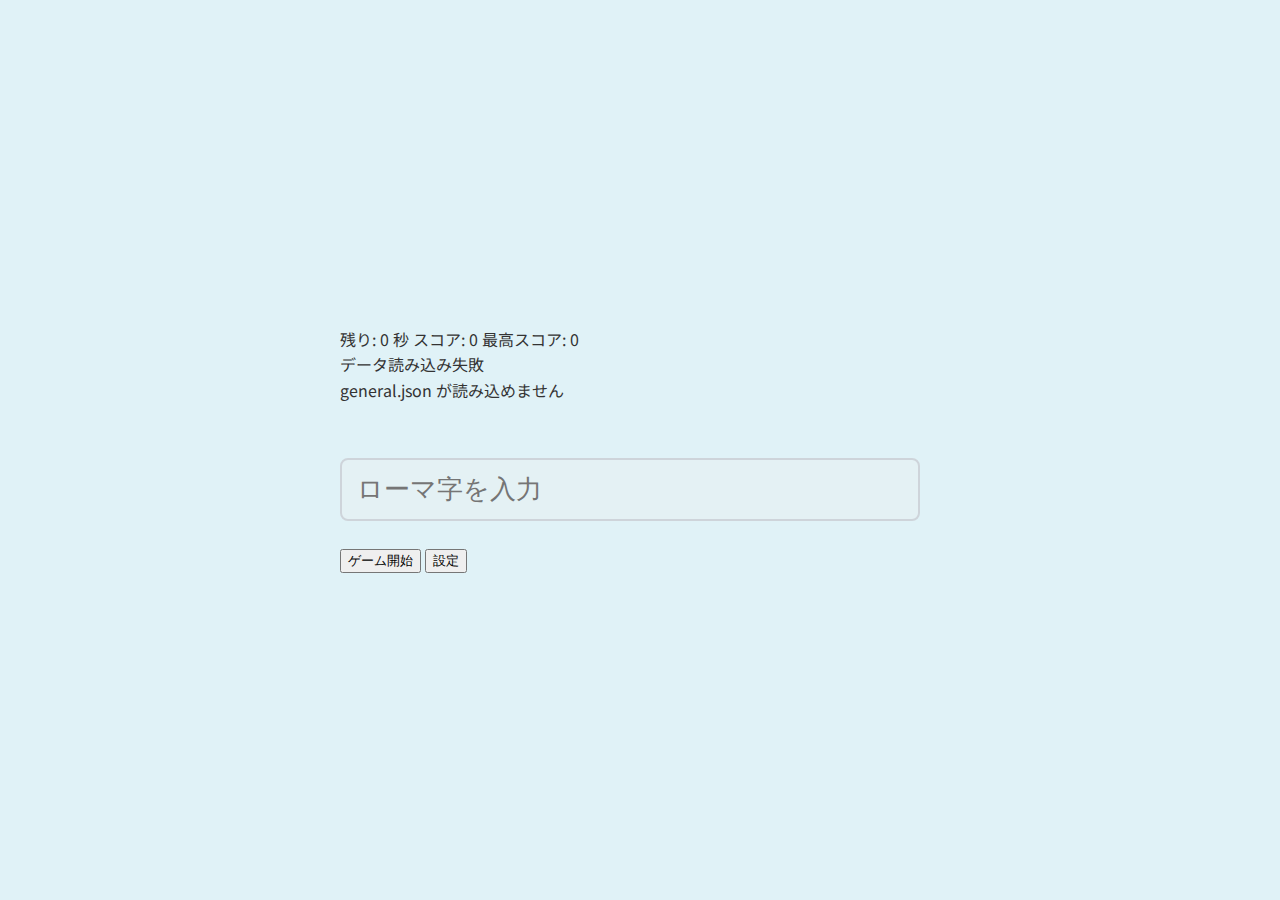
<file: index.html>
<!DOCTYPE html>
<html lang="ja">
<head>
  <meta charset="UTF-8">
  <meta name="viewport" content="width=device-width, initial-scale=1.0">
  <title>タイピングゲーム</title>

  <link rel="manifest" href="manifest.json">
  <meta name="theme-color" content="#2196f3">
  <link rel="icon" type="image/png" sizes="192x192" href="192×192favicon.png?v=2">
  <link rel="apple-touch-icon" href="favicon.png">

  <link rel="stylesheet" href="style.css">
  <link href="https://fonts.googleapis.com/css2?family=Noto+Sans+JP:wght@400;700&display=swap" rel="stylesheet">
</head>
<body>
  <div class="container">
    <div id="gameCard" class="card">
      <div class="header">
        <span id="timerDisplay">残り: 0 秒</span>
        <span id="scoreDisplay">スコア: 0</span>
        <span id="highScoreDisplay">最高スコア: 0</span>
      </div>
      <div class="word-display">
        <div id="kanji" class="kanji">スタートボタンを押して開始！</div>
        <div id="kana" class="kana"></div>
      </div>
      <div id="typedFeedback" class="typed-feedback"></div>
      <input type="text" id="romajiInput" class="romaji-input" placeholder="ローマ字を入力">
      <div class="buttons">
        <button id="startGameButton" class="button primary">ゲーム開始</button>
        <button id="settingsButton" class="button secondary">設定</button>
      </div>
    </div>

    <div id="settingsPanel" class="card settings-panel hidden">
      <h2>設定</h2>
      <div class="setting-item">
        <label for="wordCategorySettings">単語カテゴリ:</label>
        <select id="wordCategorySettings">
          <option value="general.json">一般語彙</option>
          <option value="animals.json">動物</option>
          <option value="food.json">食べ物</option>
        </select>
      </div>
      <div class="setting-item">
        <label for="timeModeSettings">時間制限:</label>
        <select id="timeModeSettings">
          <option value="none">制限なし</option>
          <option value="30">30秒</option>
          <option value="60">60秒</option>
          <option value="reset">正解で時間リセット</option>
          <option value="custom">カスタム</option>
        </select>
      </div>
      <div id="customSecondsWrapperSettings" class="setting-item hidden">
        <label for="customSecondsSettings">秒数 (カスタム):</label>
        <input type="number" id="customSecondsSettings" value="30" min="10" max="300">
      </div>
      <div class="buttons">
        <button id="saveSettingsButton" class="button primary">保存して戻る</button>
        <button id="closeSettingsButton" class="button secondary">キャンセル</button>
      </div>
    </div>

    <div id="resultModal" class="modal hidden">
      <div class="modal-content">
        <h2>ゲーム結果</h2>
        <p>最終スコア: <span id="finalScore">0</span></p>
        <p>正解した単語数: <span id="correctWords">0</span></p>
        <p>ミスタイプ文字数: <span id="mistypedChars">0</span></p>
        <button id="closeResultButton" class="button primary">閉じる</button>
      </div>
    </div>
  </div>

  <div id="overlay" class="overlay hidden" aria-hidden="true"></div>

  <script>
    if ('serviceWorker' in navigator) {
      navigator.serviceWorker.register('/sw.js')
        .then(reg => console.log('Service Worker 登録成功:', reg.scope))
        .catch(err => console.error('Service Worker 登録失敗:', err));
    }
  </script>
  <script src="script.js"></script>
</body>
</html>
</file>
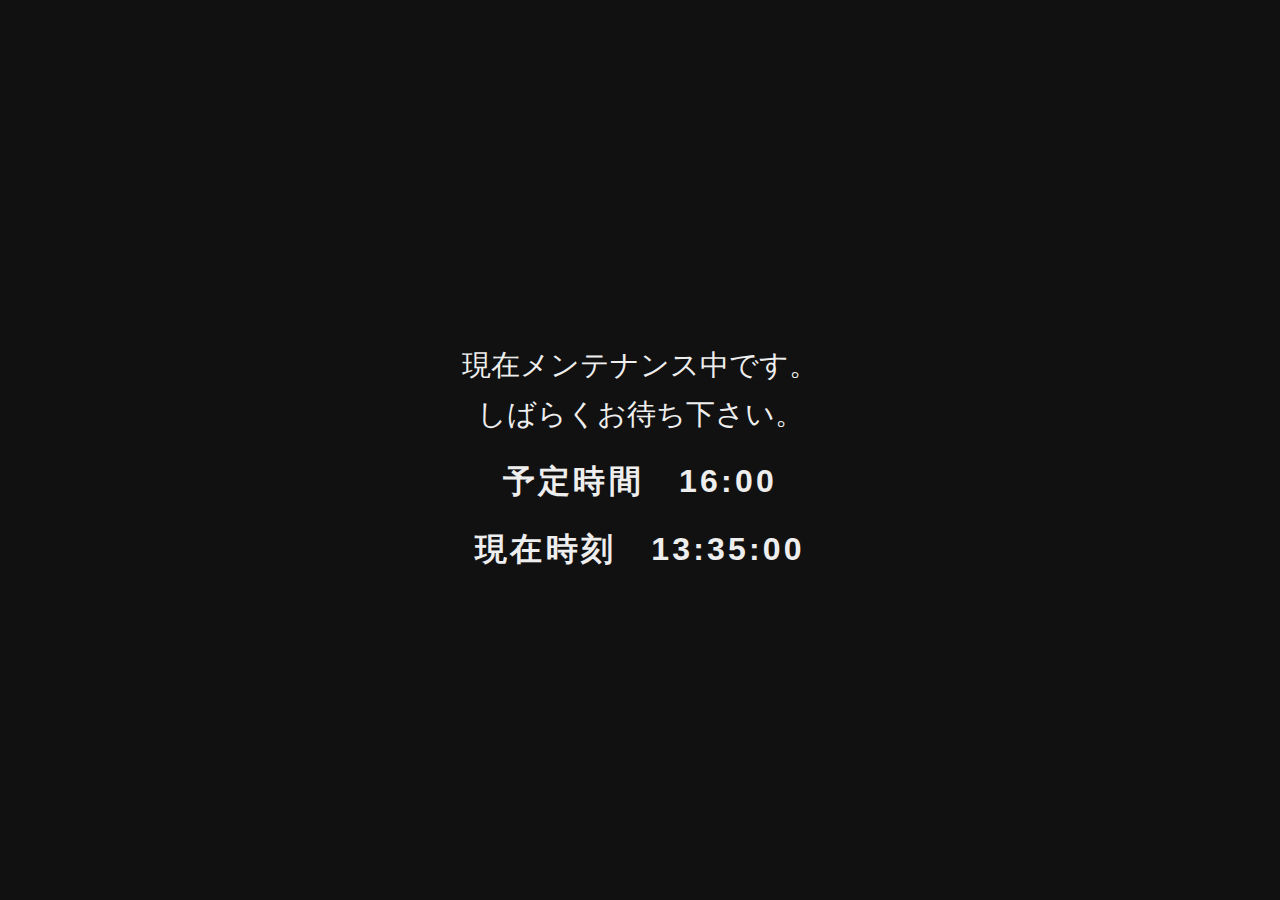
<file: maintenance/index.html>
<!DOCTYPE html>
<html lang="ja">
<head>
  <meta charset="UTF-8" />
  <title>メンテナンス中です</title>
  <style>
    body {
      margin: 0;
      height: 100vh;
      background: #111;
      color: #eee;
      font-family: 'Segoe UI', Tahoma, Geneva, Verdana, sans-serif;
      display: flex;
      justify-content: center;
      align-items: center;
      text-align: center;
      user-select: none;
    }
    .container {
      font-size: 1.8rem;
      line-height: 2.2rem;
    }
    .status, .wait {
      margin: 0.5em 0;
    }
    .time {
      font-weight: bold;
      font-size: 2rem;
      margin-top: 1em;
      letter-spacing: 0.1em;
    }
  </style>
</head>
<body>
  <div class="container">
    <div class="status" id="status">現在<span id="statusText">〇〇中</span>です。</div>
    <div class="wait">しばらくお待ち下さい。</div>
    <div class="time">予定時間　<span id="scheduledTime">〇〇:〇〇</span></div>
    <div class="time">現在時刻　<span id="currentTime">--:--:--</span></div>
  </div>

  <script>
    // 変更部分
    const statusText = "メンテナンス";  // 〇〇中ですの部分
    const scheduledTime = "16:00";      // 時間帰るとこ

    // 初期セット
    document.getElementById('statusText').textContent = statusText + "中";
    document.getElementById('scheduledTime').textContent = scheduledTime;

    // 現在時刻をリアルタイム更新
    function updateTime() {
      const now = new Date();
      const h = now.getHours().toString().padStart(2, '0');
      const m = now.getMinutes().toString().padStart(2, '0');
      const s = now.getSeconds().toString().padStart(2, '0');
      document.getElementById('currentTime').textContent = `${h}:${m}:${s}`;
    }
    setInterval(updateTime, 1000);
    updateTime();
  </script>
</body>
</html>
</file>
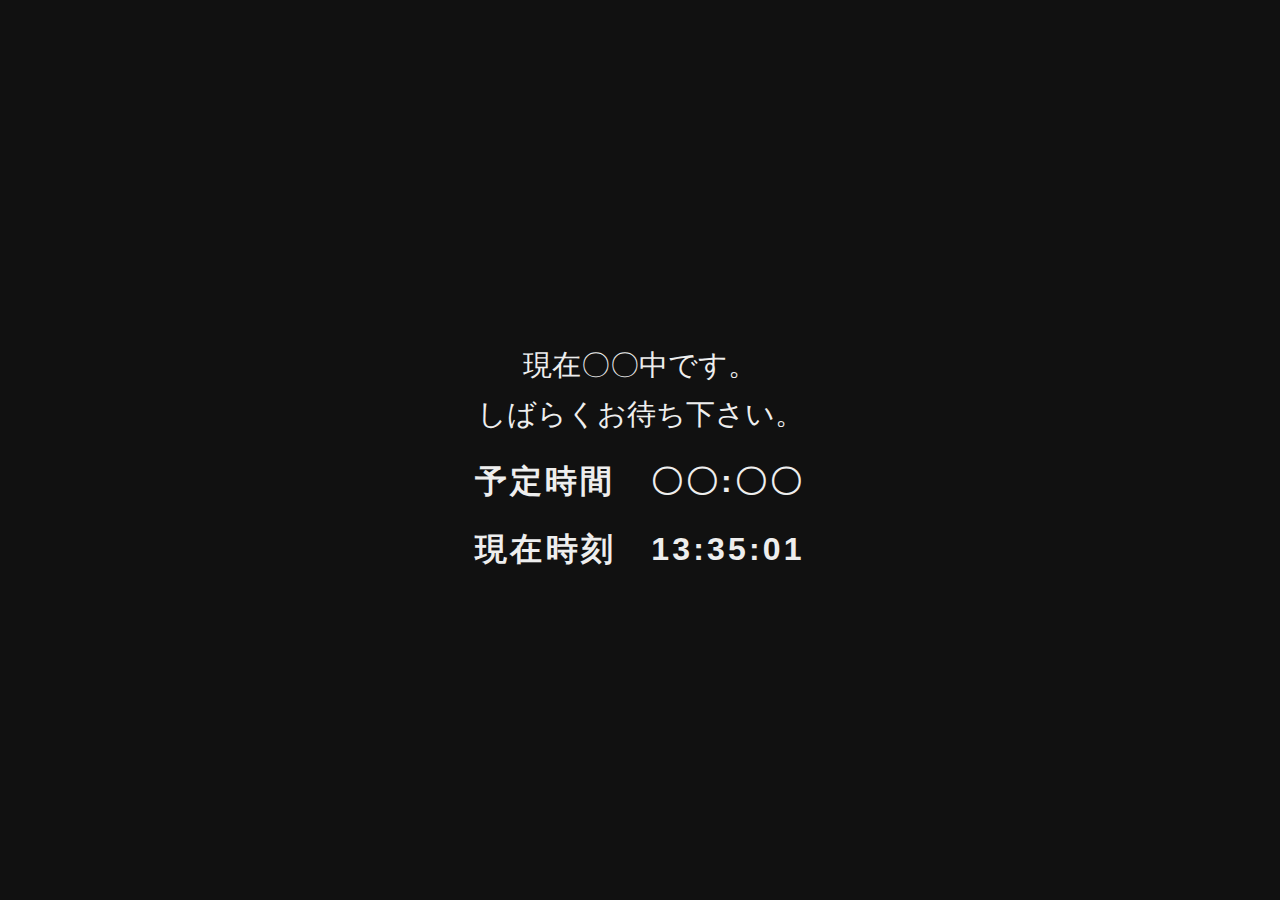
<file: aj.html>
<!DOCTYPE html>
<html lang="ja">
<head>
  <meta charset="UTF-8" />
  <title>〇〇中です</title>
  <style>
    body {
      margin: 0;
      height: 100vh;
      background: #111;
      color: #eee;
      font-family: 'Segoe UI', Tahoma, Geneva, Verdana, sans-serif;
      display: flex;
      justify-content: center;
      align-items: center;
      text-align: center;
      user-select: none;
    }
    .container {
      font-size: 1.8rem;
      line-height: 2.2rem;
    }
    .status, .wait {
      margin: 0.5em 0;
    }
    .time {
      font-weight: bold;
      font-size: 2rem;
      margin-top: 1em;
      letter-spacing: 0.1em;
    }
  </style>
</head>
<body>
  <div class="container">
    <div class="status" id="status">現在<span id="statusText">〇〇中</span>です。</div>
    <div class="wait">しばらくお待ち下さい。</div>
    <div class="time">予定時間　<span id="scheduledTime">〇〇:〇〇</span></div>
    <div class="time">現在時刻　<span id="currentTime">--:--:--</span></div>
  </div>

  <script>
    // 変更部分
    const statusText = "〇〇";  // 〇〇中ですの部分
    const scheduledTime = "〇〇:〇〇";      // 時間帰るとこ

    // 初期セット
    document.getElementById('statusText').textContent = statusText + "中";
    document.getElementById('scheduledTime').textContent = scheduledTime;

    // 現在時刻をリアルタイム更新
    function updateTime() {
      const now = new Date();
      const h = now.getHours().toString().padStart(2, '0');
      const m = now.getMinutes().toString().padStart(2, '0');
      const s = now.getSeconds().toString().padStart(2, '0');
      document.getElementById('currentTime').textContent = `${h}:${m}:${s}`;
    }
    setInterval(updateTime, 1000);
    updateTime();
  </script>
</body>
</html>
</file>
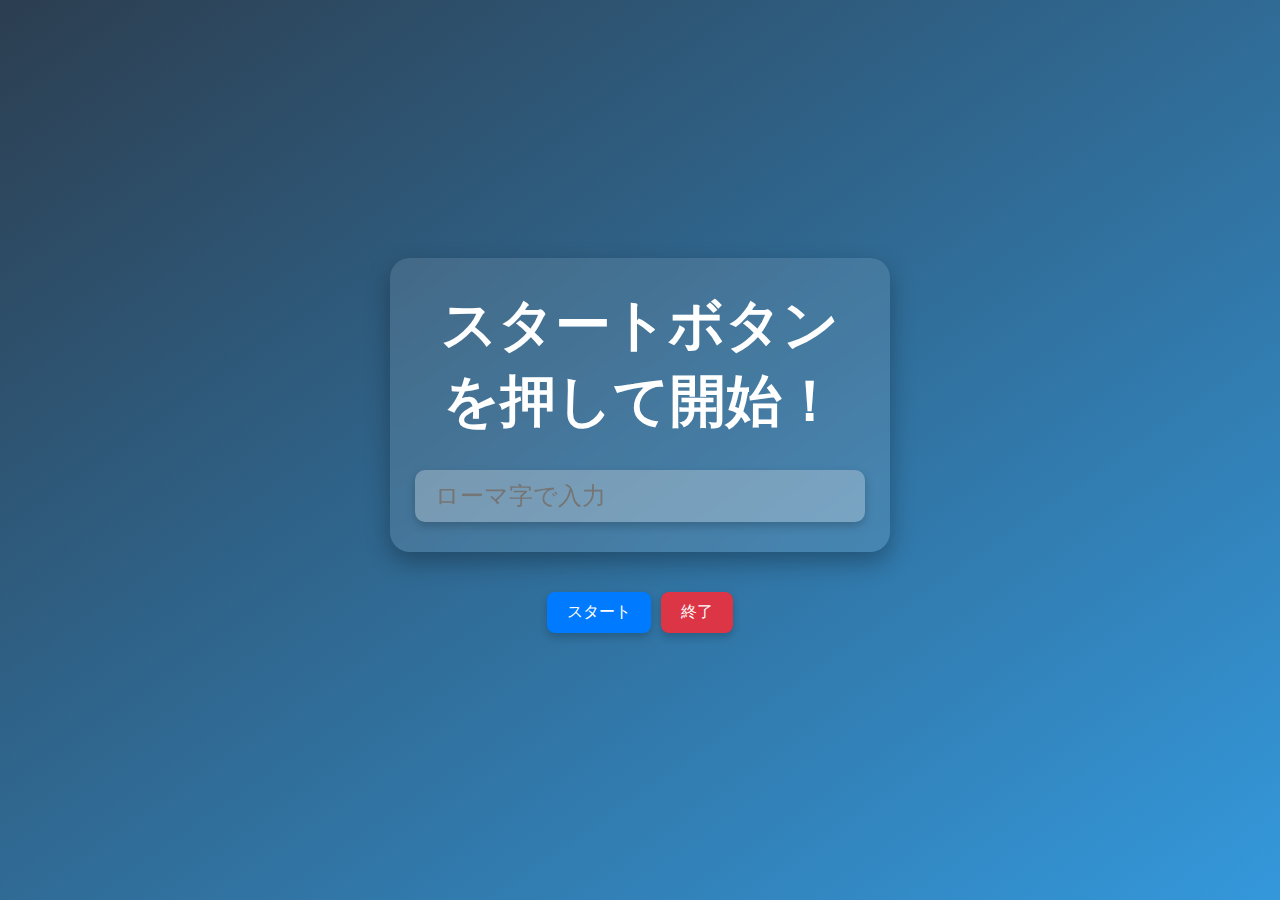
<file: local.html>
<!DOCTYPE html>
<html lang="ja">
<head>
  <meta charset="UTF-8">
  <title>ローマ字タイピング練習</title>
  <link rel="stylesheet" href="https://cdnjs.cloudflare.com/ajax/libs/font-awesome/6.0.0/css/all.min.css" integrity="sha512-9usAa10IRO0HhonpyAIVpjrylPvoDwiPUiKdWk5t3PyolY1cOd4DSE0Ga+ri4AuTroPR5aQvXU9xC6qOPnzFeg==" crossorigin="anonymous" referrerpolicy="no-referrer" />
  <style>
    * { box-sizing: border-box; }

    body {
      margin: 0;
      padding: 0;
      font-family: 'Segoe UI', sans-serif;
      background: linear-gradient(to bottom right, #2c3e50, #3498db);
      display: flex;
      flex-direction: column;
      justify-content: center;
      align-items: center;
      height: 100vh;
      color: #fff;
    }

    .card {
      background: rgba(255, 255, 255, 0.1);
      padding: 30px 25px;
      border-radius: 20px;
      box-shadow: 0 10px 25px rgba(0, 0, 0, 0.3);
      width: 90%;
      max-width: 500px;
      text-align: center;
      backdrop-filter: blur(10px);
      margin-bottom: 20px;
    }

    .kanji { font-size: 56px; font-weight: bold; margin-bottom: 10px; }
    .kana { font-size: 24px; color: #dcdcdc; margin-bottom: 30px; }

    input[type="text"] {
      font-size: 24px;
      padding: 12px 20px;
      width: 100%;
      border: none;
      border-radius: 10px;
      outline: none;
      box-shadow: 0 4px 10px rgba(0,0,0,0.2);
    }

    input[type="text"]:focus {
      box-shadow: 0 0 10px 2px #74b9ff;
    }

    .settings {
      display: none; /* 初期状態で非表示 */
      flex-direction: column;
      gap: 10px;
      align-items: center;
      background: rgba(0, 0, 0, 0.2);
      padding: 20px;
      border-radius: 15px;
      position: absolute; /* 歯車アイコンで開くため */
      top: 50%;
      left: 50%;
      transform: translate(-50%, -50%);
      z-index: 100; /* 最前面に表示 */
    }

    select, input[type="number"] {
      font-size: 16px;
      padding: 8px 12px;
      border-radius: 8px;
      border: none;
      width: 200px;
    }

    .timer {
      margin-top: 10px;
      font-size: 20px;
      color: #ffecb3;
    }

    .settings-icon {
      position: absolute;
      top: 20px;
      right: 20px;
      font-size: 28px;
      color: #fff;
      cursor: pointer;
      z-index: 101; /* 常に最前面に表示 */
    }

    .button-container {
      display: flex;
      gap: 10px;
      margin-top: 20px;
    }

    .button-container button {
      padding: 10px 20px;
      font-size: 16px;
      border-radius: 8px;
      border: none;
      background-color: #007bff;
      color: #fff;
      cursor: pointer;
      box-shadow: 0 4px 8px rgba(0,0,0,0.2);
      transition: background-color 0.3s ease;
    }

    .button-container button:hover {
      background-color: #0056b3;
    }

    /* 終了ボタンのスタイル */
    .button-container button.stop-button {
      background-color: #dc3545;
    }

    .button-container button.stop-button:hover {
      background-color: #c82333;
    }

    /* タイピング画面が非表示のときに背景を暗くするオーバーレイ */
    .overlay {
      position: fixed;
      top: 0;
      left: 0;
      width: 100%;
      height: 100%;
      background: rgba(0, 0, 0, 0.5);
      backdrop-filter: blur(5px);
      z-index: 99;
      display: none; /* 初期状態で非表示 */
    }
  </style>
</head>
<body>

  <i class="fas fa-cog settings-icon" onclick="toggleSettings()"></i>

  <div class="settings" id="settingsPanel">
    <h3>設定</h3>
    <label>制限時間:
      <select id="timeMode">
        <option value="none">なし</option>
        <option value="custom">カスタム</option>
      </select>
    </label>
    <input type="number" id="customSeconds" placeholder="秒数" min="1" max="300" style="display:none;">
    <button onclick="toggleSettings()">閉じる</button> </div>

  <div class="overlay" id="overlay"></div>

  <div class="card" id="gameCard">
    <div class="kanji" id="kanji">スタートボタンを押して開始！</div>
    <div class="kana" id="kana"></div>
    <input type="text" id="romajiInput" placeholder="ローマ字で入力" disabled>
  </div>

  <div class="button-container">
    <button onclick="startGame()">スタート</button>
    <button class="stop-button" onclick="stopGame()">終了</button>
  </div>

  <div class="timer" id="timerDisplay"></div>

  <script>
    const kanjiEl = document.getElementById("kanji");
    const kanaEl = document.getElementById("kana");
    const inputEl = document.getElementById("romajiInput");
    const timeModeEl = document.getElementById("timeMode");
    const customSecondsEl = document.getElementById("customSeconds");
    const timerDisplay = document.getElementById("timerDisplay");
    const settingsPanel = document.getElementById("settingsPanel");
    const gameCard = document.getElementById("gameCard");
    const overlay = document.getElementById("overlay");

    // ⭐ ここに単語リストを直接埋め込みました ⭐
    const words = [
  { "kanji": "寿司", "kana": "すし", "romaji": "sushi", "altRomaji": [] },
  { "kanji": "猫", "kana": "ねこ", "romaji": "neko", "altRomaji": [] },
  { "kanji": "電車", "kana": "でんしゃ", "romaji": "densha", "altRomaji": [] },
  { "kanji": "大丈夫", "kana": "だいじょうぶ", "romaji": "daijoubu", "altRomaji": ["daijobu"] },
  { "kanji": "火山", "kana": "かざん", "romaji": "kazan", "altRomaji": [] },
  { "kanji": "友達", "kana": "ともだち", "romaji": "tomodachi", "altRomaji": [] },
  { "kanji": "桜", "kana": "さくら", "romaji": "sakura", "altRomaji": [] },
  { "kanji": "富士山", "kana": "ふじさん", "romaji": "fujisan", "altRomaji": ["fujiyama"] },
  { "kanji": "東京", "kana": "とうきょう", "romaji": "toukyou", "altRomaji": ["tokyo"] },
  { "kanji": "ラーメン", "kana": "らーめん", "romaji": "raamen", "altRomaji": ["ramen"] },
  { "kanji": "ありがとう", "kana": "ありがとう", "romaji": "arigatou", "altRomaji": ["arigato"] },
  { "kanji": "おはよう", "kana": "おはよう", "romaji": "ohayou", "altRomaji": ["ohayo"] },
  { "kanji": "こんにちは", "kana": "こんにちは", "romaji": "konnichiwa", "altRomaji": [] },
  { "kanji": "こんばんは", "kana": "こんばんは", "romaji": "konbanwa", "altRomaji": [] },
  { "kanji": "さようなら", "kana": "さようなら", "romaji": "sayounara", "altRomaji": ["sayonara"] },
  { "kanji": "いただきます", "kana": "いただきます", "romaji": "itadakimasu", "altRomaji": [] },
  { "kanji": "ごちそうさま", "kana": "ごちそうさま", "romaji": "gochisousama", "altRomaji": ["gochisosama"] },
  { "kanji": "すみません", "kana": "すみません", "romaji": "sumimasen", "altRomaji": [] },
  { "kanji": "おやすみ", "kana": "おやすみ", "romaji": "oyasumi", "altRomaji": [] },
  { "kanji": "はい", "kana": "はい", "romaji": "hai", "altRomaji": [] },
  { "kanji": "いいえ", "kana": "いいえ", "romaji": "iie", "altRomaji": [] },
  { "kanji": "日本", "kana": "にほん", "romaji": "nihon", "altRomaji": ["nippon"] },
  { "kanji": "北海道", "kana": "ほっかいどう", "romaji": "hokkaidou", "altRomaji": ["hokkaido"] },
  { "kanji": "沖縄", "kana": "おきなわ", "romaji": "okinawa", "altRomaji": [] },
  { "kanji": "梅雨", "kana": "つゆ", "romaji": "tsuyu", "altRomaji": ["tuyu"] },
  { "kanji": "台風", "kana": "たいふう", "romaji": "taifuu", "altRomaji": ["taifu"] },
  { "kanji": "季節", "kana": "きせつ", "romaji": "kisetsu", "altRomaji": ["kisetu"] },
  { "kanji": "夏", "kana": "なつ", "romaji": "natsu", "altRomaji": ["natu"] },
  { "kanji": "冬", "kana": "ふゆ", "romaji": "fuyu", "altRomaji": [] },
  { "kanji": "春", "kana": "はる", "romaji": "haru", "altRomaji": [] },
  { "kanji": "秋", "kana": "あき", "romaji": "aki", "altRomaji": [] },
  { "kanji": "食べ物", "kana": "たべもの", "romaji": "tabemono", "altRomaji": [] },
  { "kanji": "飲み物", "kana": "のみもの", "romaji": "nomimono", "altRomaji": [] },
  { "kanji": "魚", "kana": "さかな", "romaji": "sakana", "altRomaji": [] },
  { "kanji": "肉", "kana": "にく", "romaji": "niku", "altRomaji": [] },
  { "kanji": "野菜", "kana": "やさい", "romaji": "yasai", "altRomaji": [] },
  { "kanji": "果物", "kana": "くだもの", "romaji": "kudamono", "altRomaji": [] }
]

    let currentWord = null;
    let timeLimit = null;
    let timer = null;

    // UI切り替え: 制限時間モード
    timeModeEl.addEventListener("change", () => {
      customSecondsEl.style.display = timeModeEl.value === "custom" ? "block" : "none";
    });

    // 設定パネルの表示/非表示を切り替える関数
    function toggleSettings() {
      if (settingsPanel.style.display === "none" || settingsPanel.style.display === "") {
        settingsPanel.style.display = "flex";
        gameCard.style.display = "none"; // ゲーム画面を非表示
        overlay.style.display = "block"; // オーバーレイを表示
        clearInterval(timer); // ゲーム中に設定を開いたらタイマーを停止
      } else {
        settingsPanel.style.display = "none";
        gameCard.style.display = "block"; // ゲーム画面を再表示
        overlay.style.display = "none"; // オーバーレイを非表示
      }
    }

    function startGame() {
      // 単語リストが空の場合は開始しない（通常は埋め込みなので起こらないが念のため）
      if (words.length === 0) {
        kanjiEl.textContent = "単語データがありません。";
        kanaEl.textContent = "スクリプト内の単語リストを確認してください。";
        return;
      }

      // ゲームが既に終了状態ならリセット
      if (inputEl.disabled) {
        kanjiEl.textContent = "スタートボタンを押して開始！";
        kanaEl.textContent = "";
        timerDisplay.textContent = "";
      }

      // 設定パネルが開いている場合は閉じる
      if (settingsPanel.style.display === "flex") {
        toggleSettings();
      }

      // タイマー設定
      const mode = timeModeEl.value;
      if (mode === "custom") {
        timeLimit = parseInt(customSecondsEl.value) || 30; // デフォルトは30秒
      } else {
        timeLimit = null; // 制限時間なし
        timerDisplay.textContent = "";
      }

      setNewWord();
      inputEl.disabled = false;
      inputEl.value = "";
      inputEl.focus();

      // タイマー起動
      if (timeLimit !== null) { // nullチェックで制限時間なしの場合を考慮
        clearInterval(timer); // 既存のタイマーをクリア
        let secondsLeft = timeLimit;
        timerDisplay.textContent = `残り: ${secondsLeft} 秒`;

        timer = setInterval(() => {
          secondsLeft--;
          timerDisplay.textContent = `残り: ${secondsLeft} 秒`;
          if (secondsLeft <= 0) {
            stopGame(); // 時間が来たらゲーム終了
          }
        }, 1000);
      } else {
        clearInterval(timer); // 制限時間なしの場合はタイマーを停止
        timerDisplay.textContent = "";
      }
    }

    function setNewWord() {
      currentWord = words[Math.floor(Math.random() * words.length)];
      kanjiEl.textContent = currentWord.kanji;
      kanaEl.textContent = currentWord.kana;
      inputEl.value = "";
    }

    function stopGame() {
      clearInterval(timer); // タイマーを停止
      kanjiEl.textContent = "終了！";
      kanaEl.textContent = "";
      inputEl.disabled = true; // 入力フィールドを無効化
      inputEl.value = ""; // 入力フィールドをクリア
      timerDisplay.textContent = ""; // タイマー表示をクリア
    }

    // Enterキーでチェック
    inputEl.addEventListener("keydown", (e) => {
      // inputEl.disabledがtrueの場合は何もしない (ゲーム停止中)
      if (inputEl.disabled) return;

      if (e.key === "Enter" && inputEl.value.toLowerCase() === currentWord.romaji) {
        setNewWord();
      }
    });

    // 初期表示設定
    stopGame(); // 初期状態でゲームを停止状態にする
    kanjiEl.textContent = "スタートボタンを押して開始！"; // 初期メッセージを設定
  </script>
</body>
</html>
</file>
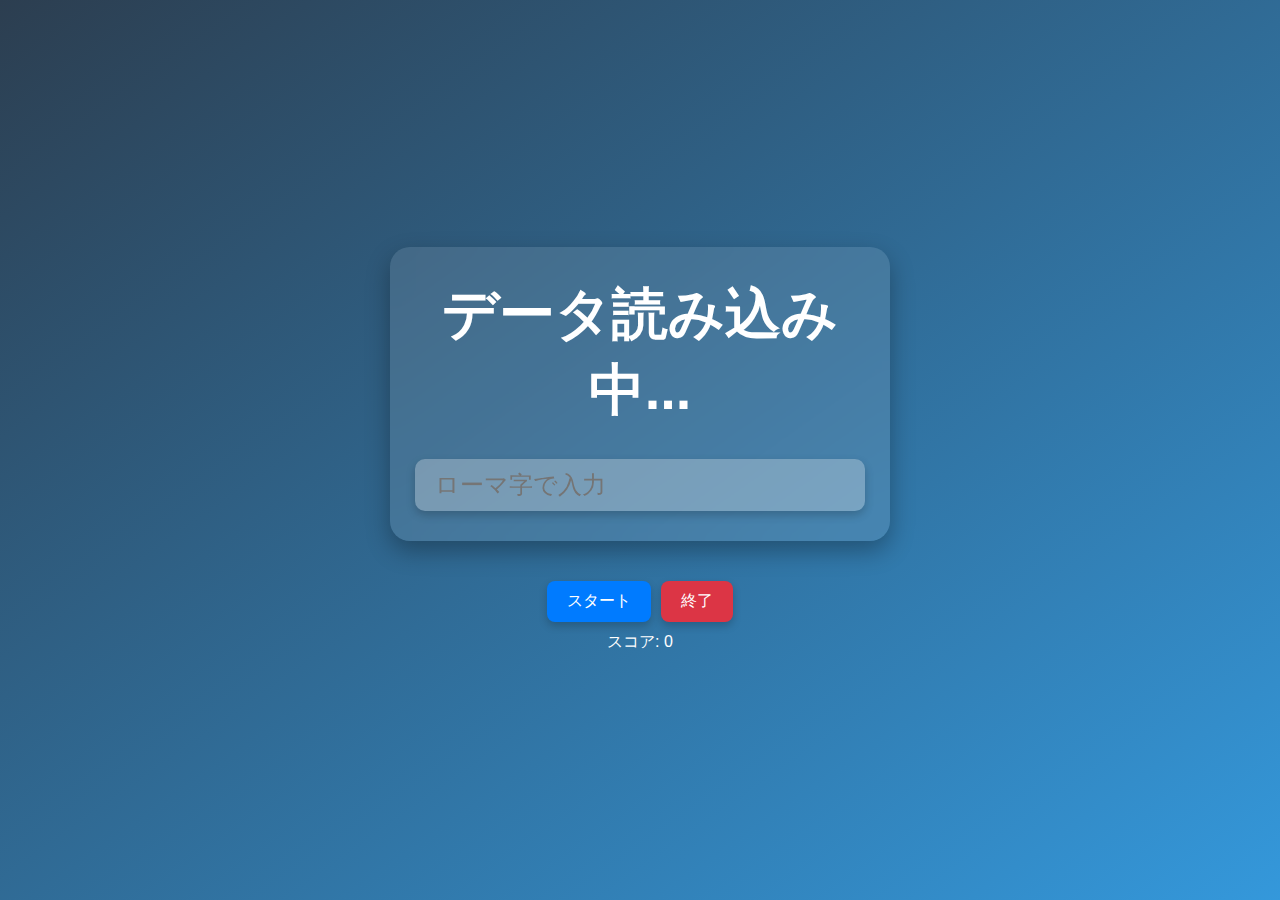
<file: test.html>
<!DOCTYPE html>
<html lang="ja">
<head>
  <meta charset="UTF-8">
  <title>ローマ字タイピング練習</title>
  <link rel="stylesheet" href="https://cdnjs.cloudflare.com/ajax/libs/font-awesome/6.0.0/css/all.min.css" integrity="sha512-9usAa10IRO0HhonpyAIVpjrylPvoDwiPUiKdWk5t3PyolY1cOd4DSE0Ga+ri4AuTroPR5aQvXU9xC6qOPnzFeg==" crossorigin="anonymous" referrerpolicy="no-referrer" />
  <style>
    * { box-sizing: border-box; }

    body {
      margin: 0;
      padding: 0;
      font-family: 'Segoe UI', sans-serif;
      background: linear-gradient(to bottom right, #2c3e50, #3498db);
      display: flex;
      flex-direction: column;
      justify-content: center;
      align-items: center;
      height: 100vh;
      color: #fff;
    }

    .card {
      background: rgba(255, 255, 255, 0.1);
      padding: 30px 25px;
      border-radius: 20px;
      box-shadow: 0 10px 25px rgba(0, 0, 0, 0.3);
      width: 90%;
      max-width: 500px;
      text-align: center;
      backdrop-filter: blur(10px);
      margin-bottom: 20px;
    }

    .kanji { font-size: 56px; font-weight: bold; margin-bottom: 10px; }
    .kana { font-size: 24px; color: #dcdcdc; margin-bottom: 30px; }

    input[type="text"] {
      font-size: 24px;
      padding: 12px 20px;
      width: 100%;
      border: none;
      border-radius: 10px;
      outline: none;
      box-shadow: 0 4px 10px rgba(0,0,0,0.2);
    }

    input[type="text"]:focus {
      box-shadow: 0 0 10px 2px #74b9ff;
    }

    .settings {
      display: none; /* 初期状態で非表示 */
      flex-direction: column;
      gap: 10px;
      align-items: center;
      background: rgba(0, 0, 0, 0.2);
      padding: 20px;
      border-radius: 15px;
      position: absolute; /* 歯車アイコンで開くため */
      top: 50%;
      left: 50%;
      transform: translate(-50%, -50%);
      z-index: 100; /* 最前面に表示 */
    }

    select, input[type="number"] {
      font-size: 16px;
      padding: 8px 12px;
      border-radius: 8px;
      border: none;
      width: 200px;
    }

    .timer {
      margin-top: 10px;
      font-size: 20px;
      color: #ffecb3;
    }

    .settings-icon {
      position: absolute;
      top: 20px;
      right: 20px;
      font-size: 28px;
      color: #fff;
      cursor: pointer;
      z-index: 101; /* 常に最前面に表示 */
    }

    .button-container {
      display: flex;
      gap: 10px;
      margin-top: 20px;
    }

    .button-container button {
      padding: 10px 20px;
      font-size: 16px;
      border-radius: 8px;
      border: none;
      background-color: #007bff;
      color: #fff;
      cursor: pointer;
      box-shadow: 0 4px 8px rgba(0,0,0,0.2);
      transition: background-color 0.3s ease;
    }

    .button-container button:hover {
      background-color: #0056b3;
    }

    /* 終了ボタンのスタイル */
    .button-container button.stop-button {
      background-color: #dc3545;
    }

    .button-container button.stop-button:hover {
      background-color: #c82333;
    }

    /* タイピング画面が非表示のときに背景を暗くするオーバーレイ */
    .overlay {
      position: fixed;
      top: 0;
      left: 0;
      width: 100%;
      height: 100%;
      background: rgba(0, 0, 0, 0.5);
      backdrop-filter: blur(5px);
      z-index: 99;
      display: none; /* 初期状態で非表示 */
    }
  </style>
</head>
<body>

  <i class="fas fa-cog settings-icon" onclick="toggleSettings()"></i>

  <div class="settings" id="settingsPanel">
    <h3>設定</h3>
    <label>制限時間:
      <select id="timeMode">
        <option value="none">なし</option>
        <option value="custom">カスタム（制限時間内で何問か）</option>
        <option value="reset">リセット（1問正解ごとに制限時間が戻る）</option>
      </select>
    </label>
    <input type="number" id="customSeconds" placeholder="秒数" min="1" max="300" style="display:none;">
    <button onclick="toggleSettings()">閉じる</button>
  </div>

  <div class="overlay" id="overlay"></div>

  <div class="card" id="gameCard">
    <div class="kanji" id="kanji">スタートボタンを押して開始！</div>
    <div class="kana" id="kana"></div>
    <input type="text" id="romajiInput" placeholder="ローマ字で入力" disabled>
  </div>

  <div class="button-container">
    <button onclick="startGame()">スタート</button>
    <button class="stop-button" onclick="stopGame()">終了</button>
  </div>

  <div class="timer" id="timerDisplay"></div>
  <div class="score" id="scoreDisplay"></div>

  <script>
    const kanjiEl = document.getElementById("kanji");
    const kanaEl = document.getElementById("kana");
    const inputEl = document.getElementById("romajiInput");
    const timeModeEl = document.getElementById("timeMode");
    const customSecondsEl = document.getElementById("customSeconds");
    const timerDisplay = document.getElementById("timerDisplay");
    const settingsPanel = document.getElementById("settingsPanel");
    const gameCard = document.getElementById("gameCard");
    const overlay = document.getElementById("overlay");
    const scoreDisplay = document.getElementById("scoreDisplay"); // スコア表示要素を追加

    let words = []; // words.json から読み込むため空で初期化
    let currentWord = null;
    let timeLimit = null; // 設定された制限時間（初期値）
    let timer = null;
    let secondsLeft = 0; // 現在の残り時間
    let score = 0; // スコアを初期化

    // UI切り替え: 制限時間モード
    timeModeEl.addEventListener("change", () => {
      customSecondsEl.style.display = (timeModeEl.value === "custom" || timeModeEl.value === "reset") ? "block" : "none";
    });

    // データ読み込み
    fetch("words.json")
      .then(res => res.json())
      .then(data => { words = data; })
      .catch(err => {
        kanjiEl.textContent = "データ読み込み失敗";
        kanaEl.textContent = "words.json が見つからないか、形式が正しくありません。";
        console.error(err);
      });

    // 設定パネルの表示/非表示を切り替える関数
    function toggleSettings() {
      if (settingsPanel.style.display === "none" || settingsPanel.style.display === "") {
        settingsPanel.style.display = "flex";
        gameCard.style.display = "none"; // ゲーム画面を非表示
        overlay.style.display = "block"; // オーバーレイを表示
        clearInterval(timer); // ゲーム中に設定を開いたらタイマーを停止
      } else {
        settingsPanel.style.display = "none";
        gameCard.style.display = "block"; // ゲーム画面を再表示
        overlay.style.display = "none"; // オーバーレイを非表示
        // 設定を閉じた際に、単語データがまだ読み込まれていなければエラー表示
        if (words.length === 0 && kanjiEl.textContent === "データ読み込み失敗") {
            // 何もしない。既にエラーメッセージが表示されているため
        } else if (words.length === 0) {
            // まだ読み込み中で表示が初期状態の場合
            kanjiEl.textContent = "データ読み込み中...";
            kanaEl.textContent = "";
        } else {
            // 正常に読み込まれている場合
            kanjiEl.textContent = "スタートボタンを押して開始！";
            kanaEl.textContent = "";
        }
      }
    }

    function startGame() {
      // 単語リストが空の場合は開始しない
      if (words.length === 0) {
        kanjiEl.textContent = "単語データが読み込まれていません。";
        kanaEl.textContent = "words.json が正しく設置されているか確認してください。";
        return;
      }

      // ゲームが既に終了状態ならリセット
      if (inputEl.disabled) {
        kanjiEl.textContent = "スタートボタンを押して開始！";
        kanaEl.textContent = "";
        timerDisplay.textContent = "";
      }

      // 設定パネルが開いている場合は閉じる
      if (settingsPanel.style.display === "flex") {
        toggleSettings();
      }

      // タイマー設定
      const mode = timeModeEl.value;
      if (mode === "custom" || mode === "reset") {
        timeLimit = parseInt(customSecondsEl.value) || 30; // デフォルトは30秒
      } else {
        timeLimit = null; // 制限時間なし
        timerDisplay.textContent = "";
      }

      setNewWord();
      inputEl.disabled = false;
      inputEl.value = "";
      inputEl.focus();
      score = 0; // ゲーム開始時にスコアをリセット
      updateScoreDisplay(); // スコア表示を更新

      // タイマー起動
      if (timeLimit !== null) { // nullチェックで制限時間なしの場合を考慮
        clearInterval(timer); // 既存のタイマーをクリア
        secondsLeft = timeLimit; // 初期残り時間を設定
        timerDisplay.textContent = `残り: ${secondsLeft} 秒`;

        timer = setInterval(() => {
          secondsLeft--;
          timerDisplay.textContent = `残り: ${secondsLeft} 秒`;
          if (secondsLeft <= 0) {
            stopGame(); // 時間が来たらゲーム終了
          }
        }, 1000);
      } else {
        clearInterval(timer); // 制限時間なしの場合はタイマーを停止
        timerDisplay.textContent = "";
      }
    }

    function setNewWord() {
      currentWord = words[Math.floor(Math.random() * words.length)];
      kanjiEl.textContent = currentWord.kanji;
      kanaEl.textContent = currentWord.kana;
      inputEl.value = "";
    }

    function stopGame() {
      clearInterval(timer); // タイマーを停止
      kanjiEl.textContent = "終了！";
      kanaEl.textContent = "";
      inputEl.disabled = true; // 入力フィールドを無効化
      inputEl.value = ""; // 入力フィールドをクリア
      timerDisplay.textContent = ""; // タイマー表示をクリア
    }

    // スコア表示を更新する関数
    function updateScoreDisplay() {
      scoreDisplay.textContent = `スコア: ${score}`;
    }

    // Enterキーでチェック
    inputEl.addEventListener("keydown", (e) => {
      // inputEl.disabledがtrueの場合は何もしない (ゲーム停止中)
      if (inputEl.disabled) return;

      if (e.key === "Enter") {
        const typedRomaji = inputEl.value.toLowerCase();
        // 正しいローマ字、または代替ローマ字のいずれかに一致するかをチェック
        const isAltRomajiMatch = currentWord.altRomaji && Array.isArray(currentWord.altRomaji) && currentWord.altRomaji.includes(typedRomaji);

        if (typedRomaji === currentWord.romaji || isAltRomajiMatch) {
          score++; // 正解したらスコアをインクリメント
          updateScoreDisplay(); // スコア表示を更新
          setNewWord(); // 次の単語を設定

          // 「リセット」モードの場合、制限時間を元に戻す
          if (timeModeEl.value === "reset" && timeLimit !== null) {
            secondsLeft = timeLimit;
            timerDisplay.textContent = `残り: ${secondsLeft} 秒`;
          }
        }
      }
    });

    // 初期表示設定
    stopGame(); // 初期状態でゲームを停止状態にする
    kanjiEl.textContent = "データ読み込み中..."; // 初期メッセージ
    scoreDisplay.textContent = "スコア: 0"; // 初期スコア表示
  </script>
</body>
</html>
</file>
<file: style.css>
body {
font-family: 'Noto Sans JP', sans-serif;
background-color: #e0f2f7;
display: flex;
justify-content: center;
align-items: center;
min-height: 100vh;
margin: 0;
color: #333;
line-height: 1.6;
-webkit-font-smoothing: antialiased;
-moz-osx-font-smoothing: grayscale;
}

.container {
position: relative;
width: 100%;
max-width: 600px;
margin: 20px;
}

.game-card, .settings-panel {
background-color: #ffffff;
border-radius: 12px;
box-shadow: 0 8px 24px rgba(0, 0, 0, 0.1);
padding: 30px;
text-align: center;
transition: transform 0.3s ease-in-out, opacity 0.3s ease-in-out;
}

.game-title {
font-size: 2.2em;
color: #007bff;
margin-bottom: 25px;
font-weight: 700;
letter-spacing: 0.05em;
}

#wordDisplay {
margin-bottom: 25px;
min-height: 120px;
display: flex;
flex-direction: column;
justify-content: center;
align-items: center;
}

.kanji-text {
font-size: 3em;
font-weight: 700;
color: #2c3e50;
margin-bottom: 5px;
word-wrap: break-word;
line-height: 1.2;
}

.kana-text {
font-size: 1.5em;
color: #6c757d;
word-wrap: break-word;
}

.typed-feedback {
font-family: 'Noto Sans JP', 'Meiryo', monospace;
font-size: 1.8em;
min-height: 1.2em;
margin-bottom: 20px;
text-align: left;
padding: 0 10px;
box-sizing: border-box;
white-space: pre;
}

.typed-feedback .correct {
color: #28a745;
}

.typed-feedback .incorrect {
color: #dc3545;
text-decoration: underline;
}

.typed-feedback .placeholder {
color: #ccc;
}

.romaji-input {
width: calc(100% - 20px);
padding: 15px;
font-size: 1.6em;
border: 2px solid #ced4da;
border-radius: 8px;
margin-bottom: 25px;
outline: none;
transition: border-color 0.3s, box-shadow 0.3s;
box-sizing: border-box;
}

.romaji-input:focus {
border-color: #007bff;
box-shadow: 0 0 0 3px rgba(0, 123, 255, 0.25);
}

.romaji-input.correct-input {
border-color: #28a745;
box-shadow: 0 0 0 3px rgba(40, 167, 69, 0.25);
}

.romaji-input.incorrect-input {
border-color: #dc3545;
box-shadow: 0 0 0 3px rgba(220, 53, 69, 0.25);
}

.game-status {
display: flex;
justify-content: space-around;
margin-bottom: 25px;
width: 100%;
}

.status-item {
font-size: 1.3em;
font-weight: 700;
color: #555;
white-space: nowrap;
}

.btn {
background-color: #007bff;
color: white;
padding: 15px 30px;
border: none;
border-radius: 8px;
font-size: 1.2em;
cursor: pointer;
transition: background-color 0.3s ease, transform 0.1s ease;
margin: 5px;
min-width: 150px;
box-shadow: 0 4px 8px rgba(0, 123, 255, 0.2);
}

.btn:hover {
background-color: #0056b3;
box-shadow: 0 6px 12px rgba(0, 123, 255, 0.3);
}

.btn:active {
transform: translateY(2px);
box-shadow: 0 2px 4px rgba(0, 0, 0, 0.2);
}

.btn.secondary-btn {
background-color: #6c757d;
box-shadow: 0 4px 8px rgba(108, 117, 125, 0.2);
}

.btn.secondary-btn:hover {
background-color: #5a6268;
box-shadow: 0 6px 12px rgba(108, 117, 125, 0.3);
}

.correct-word-animation {
animation: bounceIn 0.3s forwards;
}

@keyframes bounceIn {
0% { transform: scale(0.9); opacity: 0; }
50% { transform: scale(1.1); opacity: 1; }
100% { transform: scale(1); }
}

.settings-panel {
position: absolute;
top: 0;
left: 0;
width: 100%;
height: 100%;
box-sizing: border-box;
z-index: 20;
display: flex;
flex-direction: column;
justify-content: center;
align-items: center;
}

.settings-panel h2 {
font-size: 2em;
color: #007bff;
margin-bottom: 30px;
font-weight: 700;
}

.setting-group {
margin-bottom: 20px;
text-align: left;
width: 80%;
max-width: 350px;
}

.setting-group label {
display: block;
font-size: 1.1em;
margin-bottom: 8px;
font-weight: 700;
color: #555;
}

.select-box, .input-number {
width: 100%;
padding: 12px;
font-size: 1.1em;
border: 1px solid #ced4da;
border-radius: 5px;
outline: none;
box-sizing: border-box;
transition: border-color 0.3s;
}

.select-box:focus, .input-number:focus {
border-color: #007bff;
box-shadow: 0 0 0 3px rgba(0, 123, 255, 0.25);
}

.custom-seconds-wrapper {
margin-top: 10px;
display: flex;
align-items: center;
justify-content: space-between;
gap: 10px;
}

.custom-seconds-wrapper input {
flex-grow: 1;
}

.overlay {
position: fixed;
top: 0;
left: 0;
width: 100%;
height: 100%;
background-color: rgba(0, 0, 0, 0.6);
z-index: 10;
transition: opacity 0.3s ease-in-out;
}

.modal {
position: fixed;
top: 50%;
left: 50%;
transform: translate(-50%, -50%);
background-color: #ffffff;
padding: 40px;
border-radius: 12px;
box-shadow: 0 10px 30px rgba(0, 0, 0, 0.25);
z-index: 30;
width: 90%;
max-width: 450px;
text-align: center;
transition: transform 0.3s ease-in-out, opacity 0.3s ease-in-out;
}

.modal-title {
font-size: 2.5em;
color: #007bff;
margin-bottom: 25px;
font-weight: 700;
}

.modal-content p {
font-size: 1.4em;
margin-bottom: 15px;
color: #444;
}

.result-score {
font-size: 1.8em;
font-weight: 700;
color: #28a745;
}

.result-count {
font-weight: 700;
color: #007bff;
}

.hidden {
display: none;
opacity: 0;
}

@media (max-width: 768px) {
.game-card, .settings-panel, .modal {
margin: 15px;
padding: 25px;
}

.game-title {  
    font-size: 1.8em;  
}  

.kanji-text {  
    font-size: 2.5em;  
}  

.kana-text {  
    font-size: 1.2em;  
}  

.typed-feedback {  
    font-size: 1.5em;  
}  

.romaji-input {  
    font-size: 1.4em;  
    padding: 12px;  
}  

.status-item {  
    font-size: 1.1em;  
}  

.btn {  
    padding: 12px 20px;  
    font-size: 1em;  
    min-width: 120px;  
}  

.modal-title {  
    font-size: 2em;  
}  

.modal-content p {  
    font-size: 1.2em;  
}  

.result-score {  
    font-size: 1.5em;  
}

}

@media (max-width: 480px) {
.game-card, .settings-panel, .modal {
margin: 10px;
padding: 20px;
}

.game-title {  
    font-size: 1.5em;  
}  

.kanji-text {  
    font-size: 2em;  
}  

.kana-text {  
    font-size: 1em;  
}  

.typed-feedback {  
    font-size: 1.3em;  
}  

.romaji-input {  
    font-size: 1.2em;  
    padding: 10px;  
}  

.game-status {  
    flex-direction: column;  
    align-items: center;  
    gap: 10px;  
}  

.status-item {  
    margin-bottom: 0;  
}  

.btn {  
    width: 100%;  
    margin-bottom: 10px;  
}  

.modal-title {  
    font-size: 1.8em;  
}  

.modal-content p {  
    font-size: 1em;  
}  

.result-score {  
    font-size: 1.3em;  
}  

.setting-group {  
    width: 100%;  
}

}
</file>
